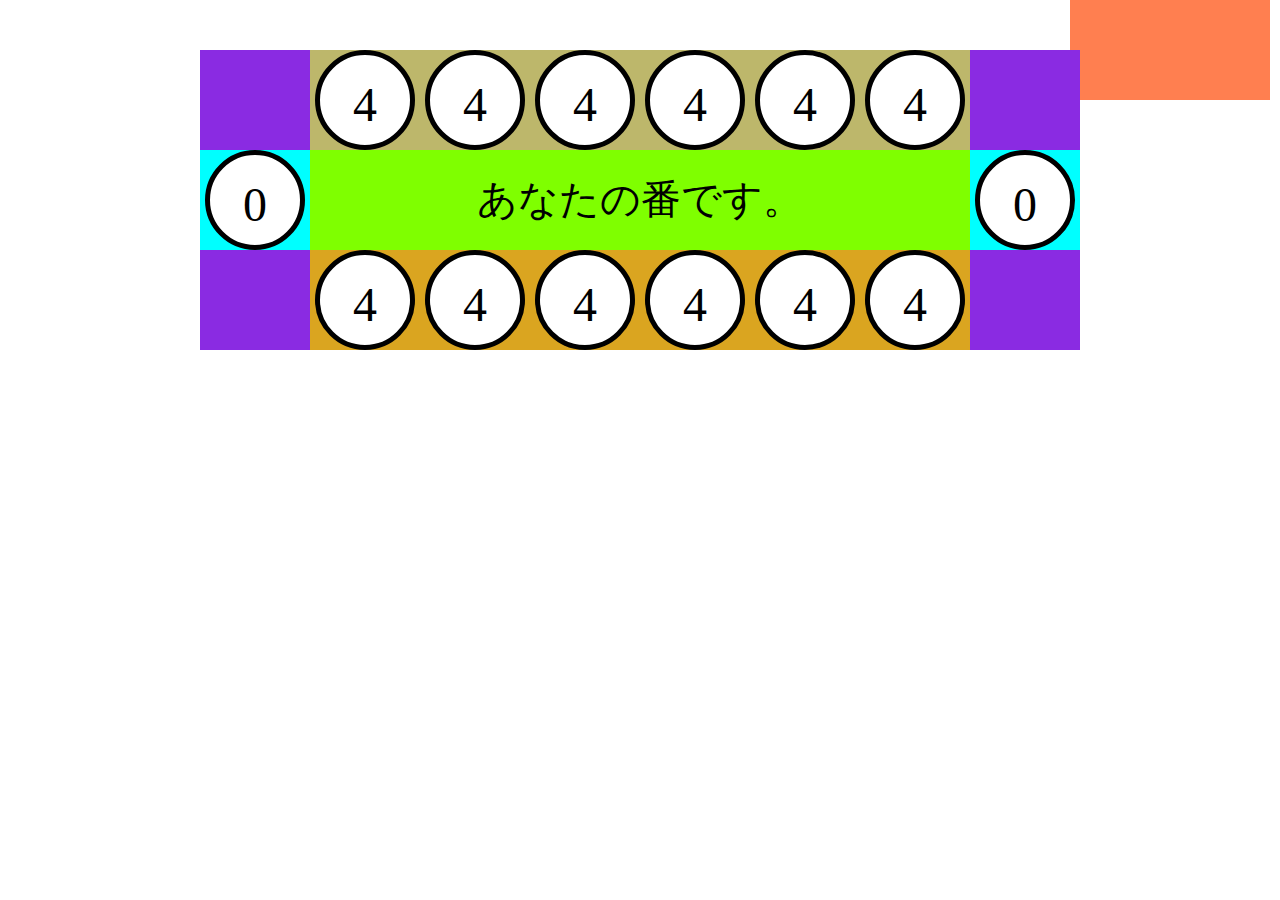
<file: index.html>
<!DOCTYPE html>
<html>
<head lang="ja">
  <meta charset="UTF-8">
  <title>マンカラ</title>
  <script src="https://ajax.googleapis.com/ajax/libs/jquery/2.2.4/jquery.min.js"></script>
  <link rel="stylesheet" type="text/css" href="style.css">
</head>
<body>
  <div class="thinking-time"></div>
  <div class="wrapper">
    <div class="store-wrapper">
      <div class="store">
        <div class="hole"></div>
      </div>
    </div>
    <div class="holes-wrapper">
      <div class="cpu-holes">
        <div class="hole"></div>
        <div class="hole"></div>
        <div class="hole"></div>
        <div class="hole"></div>
        <div class="hole"></div>
        <div class="hole"></div>
      </div>
      <div class="message"></div>
      <div class="player-holes">
        <div class="hole"></div>
        <div class="hole"></div>
        <div class="hole"></div>
        <div class="hole"></div>
        <div class="hole"></div>
        <div class="hole"></div>
      </div>
    </div>
    <div class="store-wrapper">
      <div class="store">
        <div class="hole"></div>
      </div>
    </div>
  </div>

  <script src="hole.js"></script>
  <script src="game.js"></script>
  <script src="game-debug.js"></script>
  <script src="minimax-common.js"></script>
  <script src="negascout.js"></script>
  <script src="mtdf.js"></script>
  <script src="main.js"></script>
</body>
</html>
</file>
<file: style.css>
* {
    margin: 0;
    padding: 0;
    font-family: meiryo;
}

.thinking-time {
    position: fixed;
    top: 0;
    right: 10px;
    font-size: 24px;
    color: #000;
    background-color: coral;
    width: 200px;
    height: 100px;
    line-height: 100px;
    text-align: right;
}

.wrapper {
    width: 880px;
    height: 300px;
    margin: 50px auto 0;
    font-size: 0;
    user-select: none;
}

.store-wrapper {
    position: relative;
    display: inline-block;
    width: 110px;
    height: 300px;
    background-color: blueviolet;
}

.store {
    position: absolute;
    top: calc(50% - 50px);
    width: 110px;
    height: 100px;
    background-color: aqua;
}

.holes-wrapper {
    position: relative;
    display: inline-block;
    width: 660px;
    height: 300px;
    background-color: chartreuse;
}

.cpu-holes {
    position: absolute;
    top: 0;
    width: 660px;
    height: 100px;
    background-color: darkkhaki;
}

.message {
    position: absolute;
    top: 100px;
    width: 660px;
    height: 100px;
    background-color: inherit;
    font-size: 40px;
    line-height: 100px;
    text-align: center;
}

.player-holes {
    position: absolute;
    bottom: 0;
    width: 660px;
    height: 100px;
    background-color: goldenrod;
}

.hole {
    display: inline-block;
    font-size: 48px;
    color: #000;
    background-color:#fff;
    padding: 0;
    margin: 0 5px;
    width: 100px;
    height: 100px;
    line-height: 100px;
    text-align: center;
    border-radius: 50%;
    border: solid 5px #000;
    box-sizing: border-box;
}

.player-holes > .hole {
    cursor: pointer;
}
</file>
